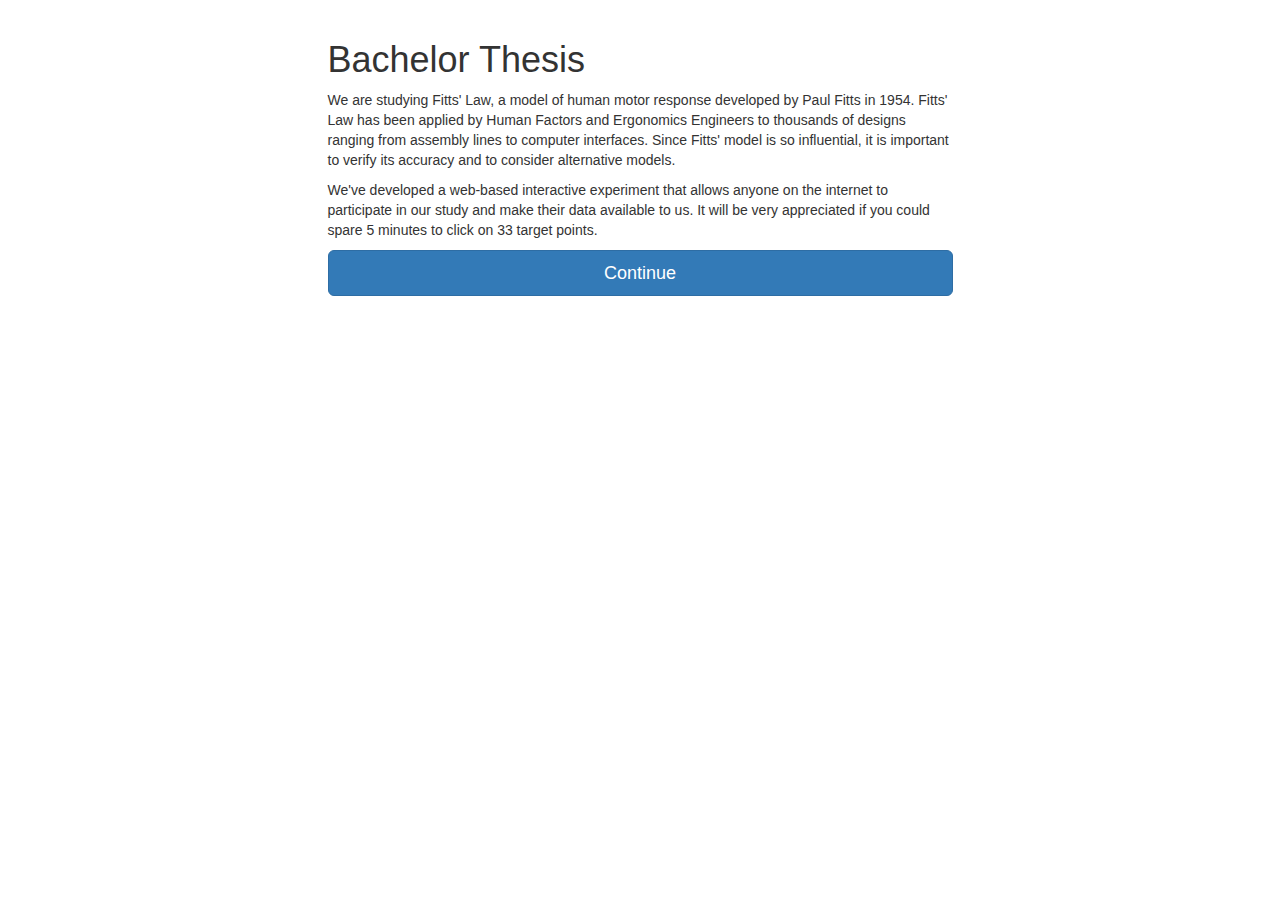
<file: index.html>
<!DOCTYPE html>
<html lang="en">
  <head>
    <meta charset="utf-8">
    <meta http-equiv="X-UA-Compatible" content="IE=edge">
    <meta name="viewport" content="width=device-width, initial-scale=1">
    <title>Bachelor Thesis</title>
	<link rel="icon" type="image/x-icon" href="favicon.ico">
    <link href="https://maxcdn.bootstrapcdn.com/bootstrap/3.3.4/css/bootstrap.min.css" rel="stylesheet">
    <link href="css/style.css" rel="stylesheet">

    <!--[if lt IE 9]>
      <script src="https://oss.maxcdn.com/html5shiv/3.7.2/html5shiv.min.js"></script>
      <script src="https://oss.maxcdn.com/respond/1.4.2/respond.min.js"></script>
    <![endif]-->
  </head>
  <body>
	<div class="row">
		<div class="col-md-6 col-md-offset-3">
			<h1>Bachelor Thesis</h1>
			<p>We are studying Fitts' Law, a model of human motor response developed by Paul Fitts in 1954. Fitts' Law has been applied by Human Factors and Ergonomics Engineers to thousands of designs ranging from assembly lines to computer interfaces. Since Fitts' model is so influential, it is important to verify its accuracy and to consider alternative models.</p>
			<p>We've developed a web-based interactive experiment that allows anyone on the internet to participate in our study and make their data available to us. It will be very appreciated if you could spare 5 minutes to click on 33 target points.</p>

			<button id="continue" class="btn btn-primary btn-lg btn-block" onclick="onContinue()">Continue</button>
		</div>
	</div>
    <script src="https://ajax.googleapis.com/ajax/libs/jquery/1.11.2/jquery.min.js"></script>
    <script src="https://maxcdn.bootstrapcdn.com/bootstrap/3.3.4/js/bootstrap.min.js"></script>
    <script type="text/javascript">
	    function onContinue() {
		    window.location.replace('consent.html');
	    }
      function isPhablet() {
        var check = false;
        (function(a){if(/(android|bb\d+|meego).+mobile|avantgo|bada\/|blackberry|blazer|compal|elaine|fennec|hiptop|iemobile|ip(hone|od)|iris|kindle|lge |maemo|midp|mmp|mobile.+firefox|netfront|opera m(ob|in)i|palm( os)?|phone|p(ixi|re)\/|plucker|pocket|psp|series(4|6)0|symbian|treo|up\.(browser|link)|vodafone|wap|windows ce|xda|xiino|android|ipad|playbook|silk/i.test(a)||/1207|6310|6590|3gso|4thp|50[1-6]i|770s|802s|a wa|abac|ac(er|oo|s\-)|ai(ko|rn)|al(av|ca|co)|amoi|an(ex|ny|yw)|aptu|ar(ch|go)|as(te|us)|attw|au(di|\-m|r |s )|avan|be(ck|ll|nq)|bi(lb|rd)|bl(ac|az)|br(e|v)w|bumb|bw\-(n|u)|c55\/|capi|ccwa|cdm\-|cell|chtm|cldc|cmd\-|co(mp|nd)|craw|da(it|ll|ng)|dbte|dc\-s|devi|dica|dmob|do(c|p)o|ds(12|\-d)|el(49|ai)|em(l2|ul)|er(ic|k0)|esl8|ez([4-7]0|os|wa|ze)|fetc|fly(\-|_)|g1 u|g560|gene|gf\-5|g\-mo|go(\.w|od)|gr(ad|un)|haie|hcit|hd\-(m|p|t)|hei\-|hi(pt|ta)|hp( i|ip)|hs\-c|ht(c(\-| |_|a|g|p|s|t)|tp)|hu(aw|tc)|i\-(20|go|ma)|i230|iac( |\-|\/)|ibro|idea|ig01|ikom|im1k|inno|ipaq|iris|ja(t|v)a|jbro|jemu|jigs|kddi|keji|kgt( |\/)|klon|kpt |kwc\-|kyo(c|k)|le(no|xi)|lg( g|\/(k|l|u)|50|54|\-[a-w])|libw|lynx|m1\-w|m3ga|m50\/|ma(te|ui|xo)|mc(01|21|ca)|m\-cr|me(rc|ri)|mi(o8|oa|ts)|mmef|mo(01|02|bi|de|do|t(\-| |o|v)|zz)|mt(50|p1|v )|mwbp|mywa|n10[0-2]|n20[2-3]|n30(0|2)|n50(0|2|5)|n7(0(0|1)|10)|ne((c|m)\-|on|tf|wf|wg|wt)|nok(6|i)|nzph|o2im|op(ti|wv)|oran|owg1|p800|pan(a|d|t)|pdxg|pg(13|\-([1-8]|c))|phil|pire|pl(ay|uc)|pn\-2|po(ck|rt|se)|prox|psio|pt\-g|qa\-a|qc(07|12|21|32|60|\-[2-7]|i\-)|qtek|r380|r600|raks|rim9|ro(ve|zo)|s55\/|sa(ge|ma|mm|ms|ny|va)|sc(01|h\-|oo|p\-)|sdk\/|se(c(\-|0|1)|47|mc|nd|ri)|sgh\-|shar|sie(\-|m)|sk\-0|sl(45|id)|sm(al|ar|b3|it|t5)|so(ft|ny)|sp(01|h\-|v\-|v )|sy(01|mb)|t2(18|50)|t6(00|10|18)|ta(gt|lk)|tcl\-|tdg\-|tel(i|m)|tim\-|t\-mo|to(pl|sh)|ts(70|m\-|m3|m5)|tx\-9|up(\.b|g1|si)|utst|v400|v750|veri|vi(rg|te)|vk(40|5[0-3]|\-v)|vm40|voda|vulc|vx(52|53|60|61|70|80|81|83|85|98)|w3c(\-| )|webc|whit|wi(g |nc|nw)|wmlb|wonu|x700|yas\-|your|zeto|zte\-/i.test(a.substr(0,4)))check = true})(navigator.userAgent||navigator.vendor||window.opera);
        return check;
      }
      $(function() {
        if (isPhablet()) {
          $('#continue').prop('disabled', true);
          $('#continue').html('Forsøget kan ikke udføres på mobil eller tablet');
        };
      });
    </script>
  </body>
</html>
</file>
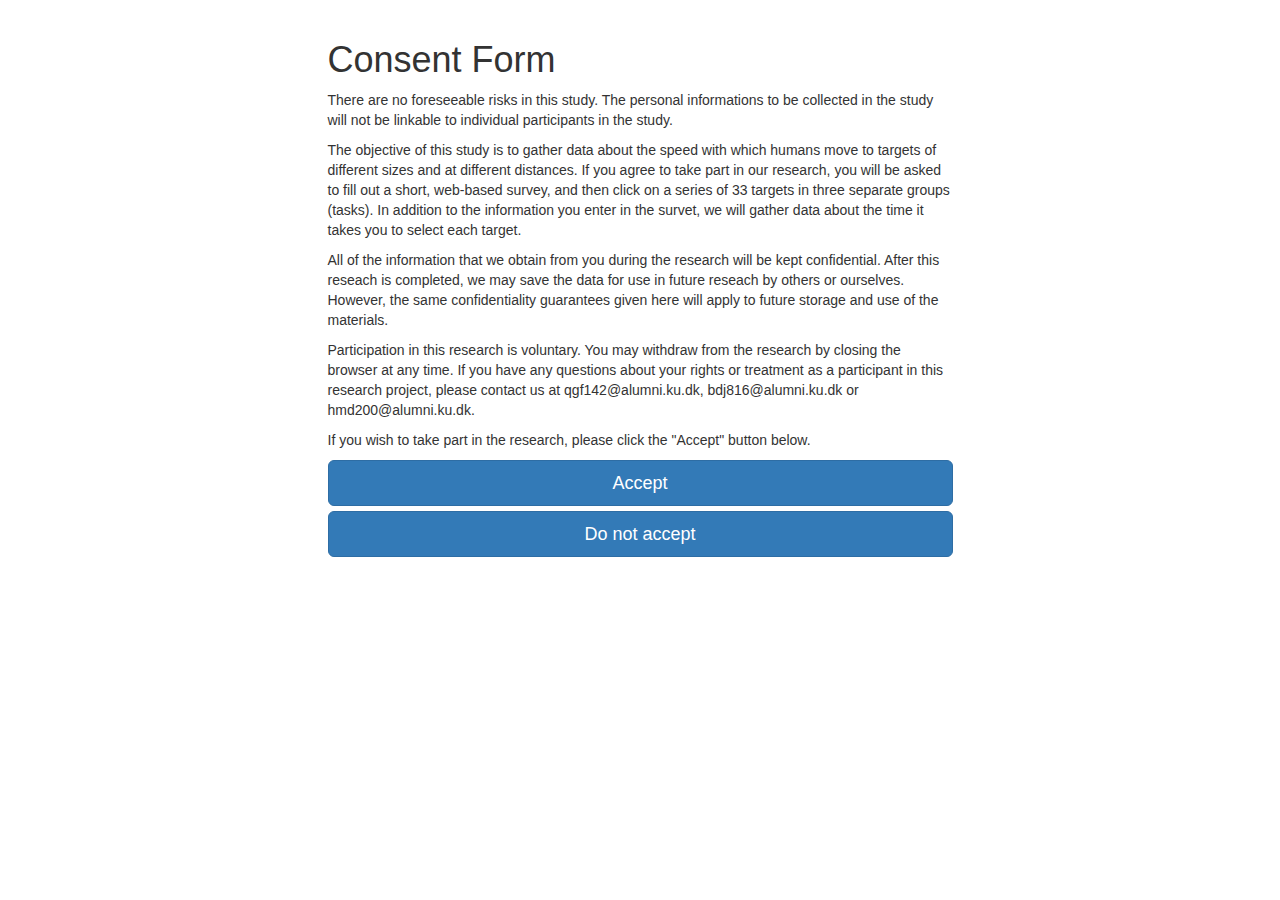
<file: consent.html>
<!DOCTYPE html>
<html lang="en">
  <head>
    <meta charset="utf-8">
    <meta http-equiv="X-UA-Compatible" content="IE=edge">
    <meta name="viewport" content="width=device-width, initial-scale=1">
    <title>Bachelor Thesis</title>
	<link rel="icon" type="image/x-icon" href="favicon.ico">
    <link href="https://maxcdn.bootstrapcdn.com/bootstrap/3.3.4/css/bootstrap.min.css" rel="stylesheet">
    <link href="css/style.css" rel="stylesheet">

    <!--[if lt IE 9]>
      <script src="https://oss.maxcdn.com/html5shiv/3.7.2/html5shiv.min.js"></script>
      <script src="https://oss.maxcdn.com/respond/1.4.2/respond.min.js"></script>
    <![endif]-->
  </head>
  <body>
	<div class="row">
		<div class="col-md-6 col-md-offset-3">
			<h1>Consent Form</h1>
			<p>There are no foreseeable risks in this study. The personal informations to be collected in the study will not be linkable to individual participants in the study.</p>
			<p>The objective of this study is to gather data about the speed with which humans move to targets of different sizes and at different distances. If you agree to take part in our research, you will be asked to fill out a short, web-based survey, and then click on a series of 33 targets in three separate groups (tasks). In addition to the information you enter in the survet, we will gather data about the time it takes you to select each target.</p>
			<p>All of the information that we obtain from you during the research will be kept confidential. After this reseach is completed, we may save the data for use in future reseach by others or ourselves. However, the same confidentiality guarantees given here will apply to future storage and use of the materials.</p>
			<p>Participation in this research is voluntary. You may withdraw from the research by closing the browser at any time. If you have any questions about your rights or treatment as a participant in this research project, please contact us at qgf142@alumni.ku.dk, bdj816@alumni.ku.dk or hmd200@alumni.ku.dk.</p>
			<p>If you wish to take part in the research, please click the "Accept" button below.</p>
			<button class="btn btn-primary btn-lg btn-block" onclick="onAccept()">Accept</button>
			<button class="btn btn-primary btn-lg btn-block" onclick="onReject()">Do not accept</button>
		</div>
	</div>
    <script src="https://ajax.googleapis.com/ajax/libs/jquery/1.11.2/jquery.min.js"></script>
    <script src="https://maxcdn.bootstrapcdn.com/bootstrap/3.3.4/js/bootstrap.min.js"></script>
    <script type="text/javascript">
	    function onAccept() {
		    window.location.replace('survey.html');
	    }
	    function onReject() {
		    window.location.replace('index.html');
	    }
    </script>
  </body>
</html>
</file>
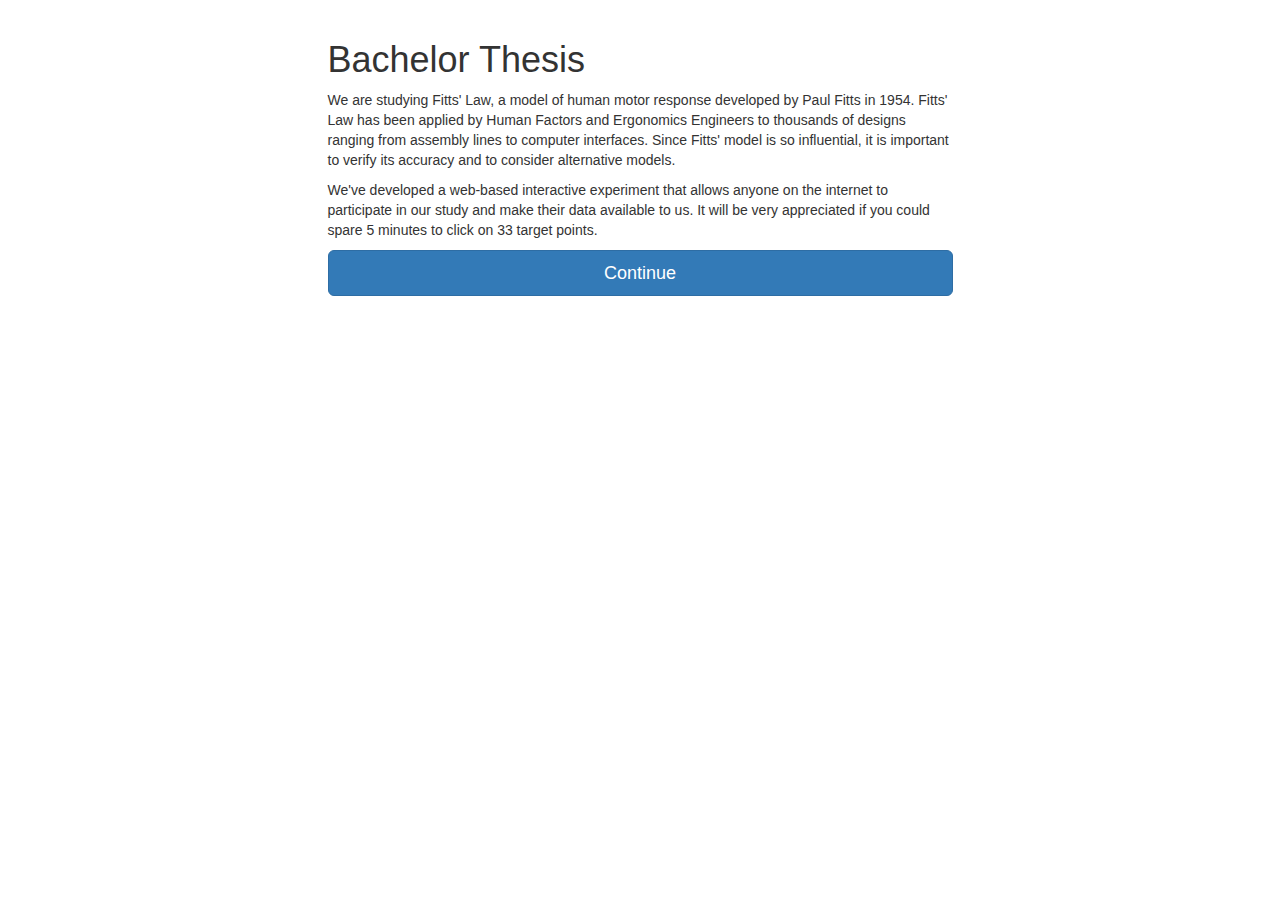
<file: navigating.html>
<!DOCTYPE html>
<html lang="en">
  <head>
    <meta charset="utf-8">
    <meta http-equiv="X-UA-Compatible" content="IE=edge">
    <meta name="viewport" content="width=device-width, initial-scale=1">
    <title>Bachelor Thesis</title>
	<link rel="icon" type="image/x-icon" href="favicon.ico">
    <link href="https://maxcdn.bootstrapcdn.com/bootstrap/3.3.4/css/bootstrap.min.css" rel="stylesheet">
    <link href="css/style.css" rel="stylesheet">

    <!--[if lt IE 9]>
      <script src="https://oss.maxcdn.com/html5shiv/3.7.2/html5shiv.min.js"></script>
      <script src="https://oss.maxcdn.com/respond/1.4.2/respond.min.js"></script>
    <![endif]-->
  </head>
  <body>
	<div class="row">
		<div id="frame" style="width: 1024px;">
			<canvas id="canvas"></canvas>
			<button id="next" onclick="onNext()" style="display: none" class="btn btn-primary btn-lg">Next</button>
		</div>
	</div>
	<div class="row">
		<div class="col-md-6 col-md-offset-3">
      <button id="continue" onclick="onContinue()" style="display: none" class="btn btn-primary btn-lg btn-block">Continue</button>
			
      <p>In this task we ask you to move your cursor through the tunnel on the screen. You start in the left side and finish in the right side. You are allowed to continue, if the mouse touch the sides of the tunnel or move outside the tunnel. You are not supposed to do the task fast, but rather with precision. We register the path of yout cursor and the time you spend on each task.</p>
		</div>
	</div>
    <script src="https://ajax.googleapis.com/ajax/libs/jquery/1.11.2/jquery.min.js"></script>
    <script src="https://maxcdn.bootstrapcdn.com/bootstrap/3.3.4/js/bootstrap.min.js"></script>
    <script src="js/paper.min.js"></script>
    <script src="js/navigating.js"></script>
  </body>
</html>
</file>
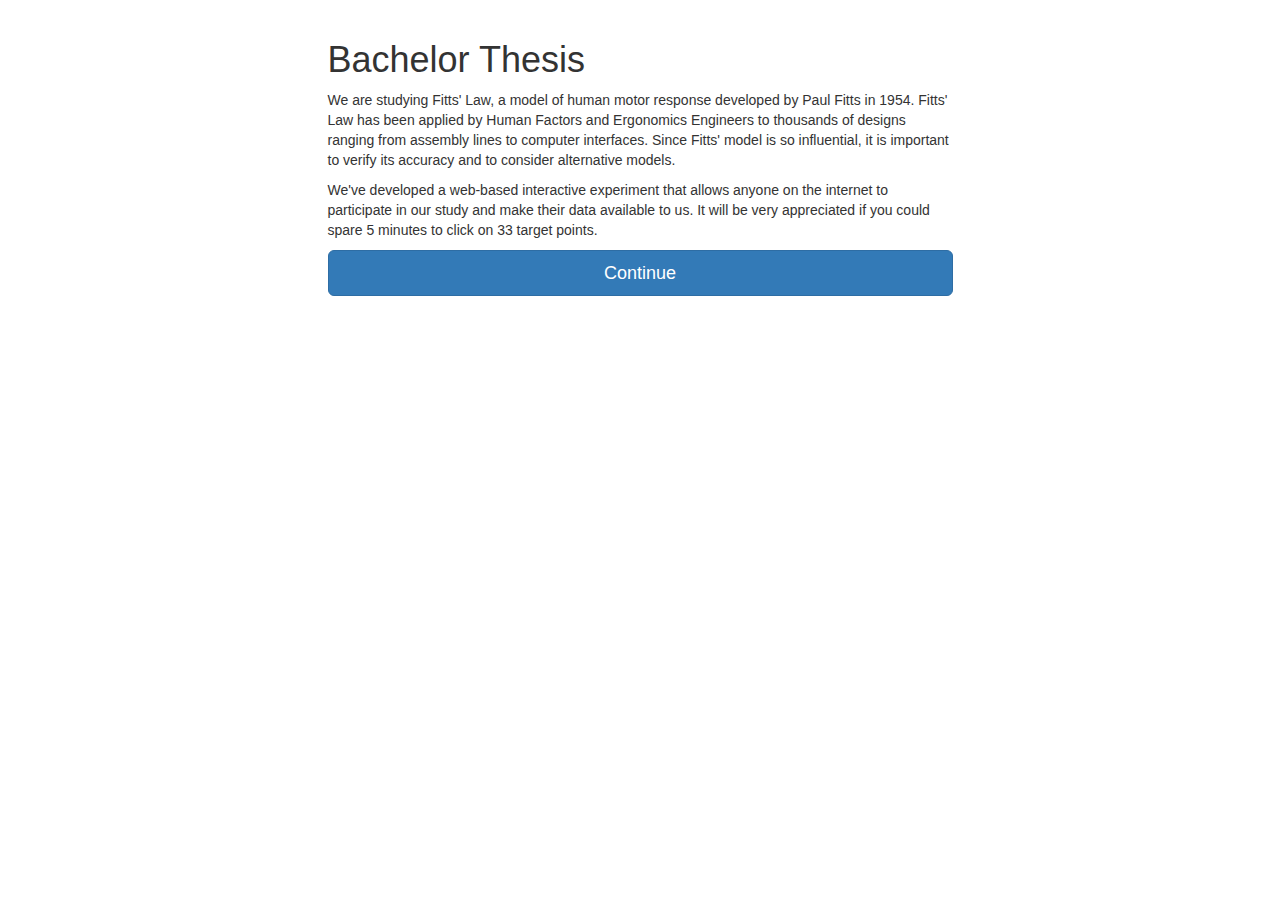
<file: pointing.html>
<!DOCTYPE html>
<html lang="en">
  <head>
    <meta charset="utf-8">
    <meta http-equiv="X-UA-Compatible" content="IE=edge">
    <meta name="viewport" content="width=device-width, initial-scale=1">
    <title>Bachelor Thesis</title>
	<link rel="icon" type="image/x-icon" href="favicon.ico">
    <link href="https://maxcdn.bootstrapcdn.com/bootstrap/3.3.4/css/bootstrap.min.css" rel="stylesheet">
    <link href="css/style.css" rel="stylesheet">

    <!--[if lt IE 9]>
      <script src="https://oss.maxcdn.com/html5shiv/3.7.2/html5shiv.min.js"></script>
      <script src="https://oss.maxcdn.com/respond/1.4.2/respond.min.js"></script>
    <![endif]-->
  </head>
  <body>
	<div class="row">
		<div id="frame">
			<canvas id="canvas"></canvas>
		</div>
	</div>
  <div class="row">
    <div class="col-md-6 col-md-offset-3">
      <button id="continue" onclick="onContinue()" style="display: none" class="btn btn-primary btn-lg btn-block">Continue</button>
      
      <p>In this task we ask you to click on the green circles with the cursor. You start the task by clicking the green circle in the center. A random circle will then appear and it is now your task to click on it. You are not supposed to complete the tasks fast, but rather with precision. We will register the cursors path to each circle and the time it took you to click on each circle.</p>
    </div>
  </div>
    <script src="https://ajax.googleapis.com/ajax/libs/jquery/1.11.2/jquery.min.js"></script>
    <script src="https://maxcdn.bootstrapcdn.com/bootstrap/3.3.4/js/bootstrap.min.js"></script>
    <script src="js/paper.min.js"></script>
    <script src="js/pointing.js"></script>
  </body>
</html>
</file>
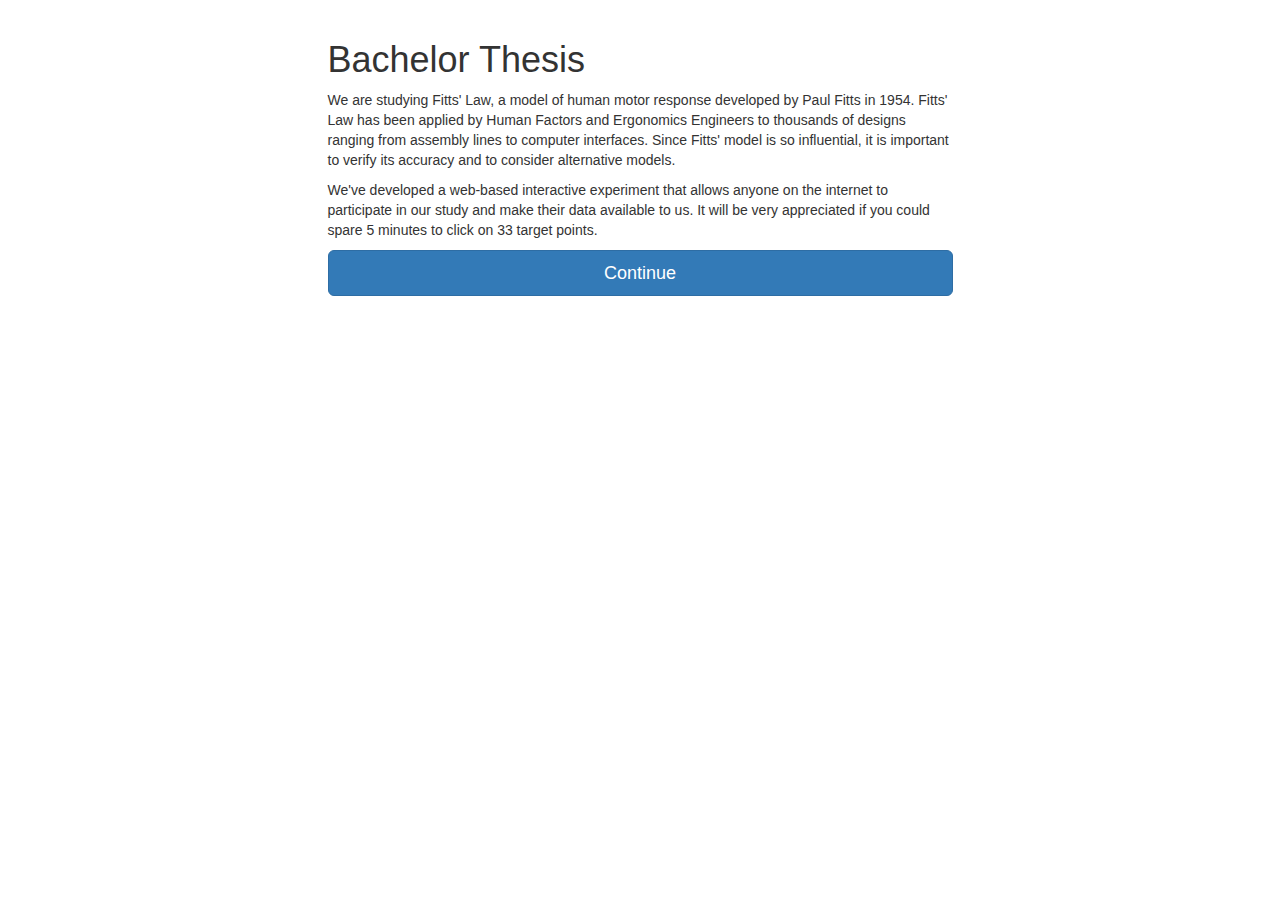
<file: results.html>
<!DOCTYPE html>
<html lang="en">
  <head>
    <meta charset="utf-8">
    <meta http-equiv="X-UA-Compatible" content="IE=edge">
    <meta name="viewport" content="width=device-width, initial-scale=1">
    <title>Bachelor Thesis</title>
	<link rel="icon" type="image/x-icon" href="favicon.ico">
    <link href="https://maxcdn.bootstrapcdn.com/bootstrap/3.3.4/css/bootstrap.min.css" rel="stylesheet">
    <link href="css/style.css" rel="stylesheet">

    <!--[if lt IE 9]>
      <script src="https://oss.maxcdn.com/html5shiv/3.7.2/html5shiv.min.js"></script>
      <script src="https://oss.maxcdn.com/respond/1.4.2/respond.min.js"></script>
    <![endif]-->
  </head>
  <body>
	<div class="row">
		<div class="col-md-6 col-md-offset-3">
      <p id="outtro">Thank you for your participation in our project. As the data collection phase of our project is done, your data will not be send to our servers.</p>
      <p id="spin"></p>
		</div>
	</div>
    <script src="https://ajax.googleapis.com/ajax/libs/jquery/1.11.2/jquery.min.js"></script>
    <script src="https://maxcdn.bootstrapcdn.com/bootstrap/3.3.4/js/bootstrap.min.js"></script>
    <script type="text/javascript">
	    
	    // Fetch the data stored in the local session, or redirect to index if none is found
	    if (typeof sessionStorage.data === "undefined") { $(location).attr('href', 'index.html') }
		  else { var data = JSON.parse(sessionStorage.data) }
		
    </script>
  </body>
</html>
</file>
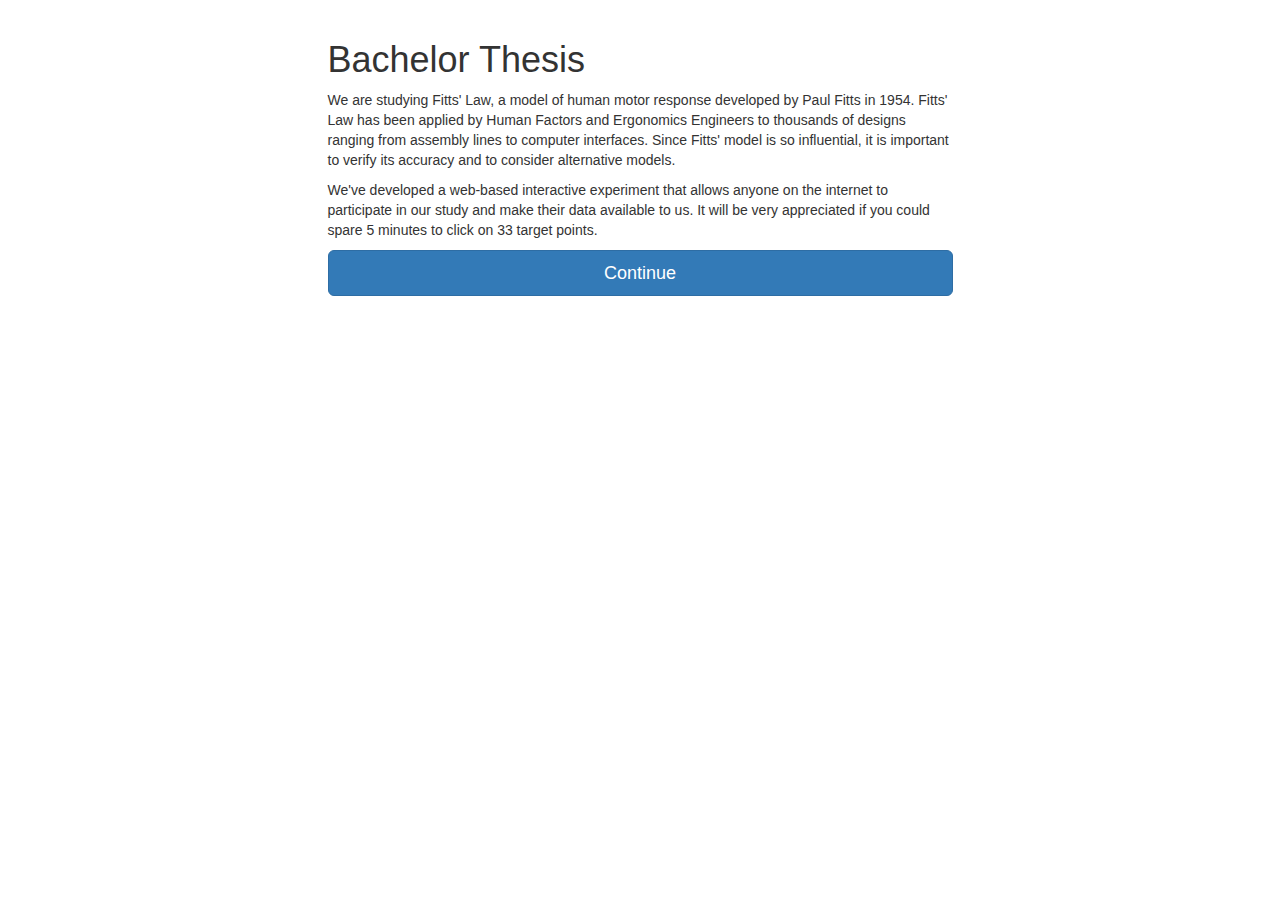
<file: spiral.html>
<!DOCTYPE html>
<html lang="en">
  <head>
    <meta charset="utf-8">
    <meta http-equiv="X-UA-Compatible" content="IE=edge">
    <meta name="viewport" content="width=device-width, initial-scale=1">
    <title>Bachelor Thesis</title>
	<link rel="icon" type="image/x-icon" href="favicon.ico">
    <link href="https://maxcdn.bootstrapcdn.com/bootstrap/3.3.4/css/bootstrap.min.css" rel="stylesheet">
    <link href="css/style.css" rel="stylesheet">

    <!--[if lt IE 9]>
      <script src="https://oss.maxcdn.com/html5shiv/3.7.2/html5shiv.min.js"></script>
      <script src="https://oss.maxcdn.com/respond/1.4.2/respond.min.js"></script>
    <![endif]-->
  </head>
  <body>
	<div class="row">
		<div id="frame" style="width: 1024px;">
			<canvas id="canvas"></canvas>
			<button id="next" onclick="onNext()" style="display: none" class="btn btn-primary btn-lg">Next</button>
		</div>
	</div>
	<div class="row">
		<div class="col-md-6 col-md-offset-3">
      <button id="continue" onclick="onContinue()" style="display: none" class="btn btn-primary btn-lg btn-block">Continue</button>
      
      <p>In this task we ask you to move your cursor through the spiral. You start at the opening of the spiral and end at the center. you are allowed to continue if you touch the spirals sides. You are not supposed to do this task fast, but precise. We will register your cursors path and the time you spend on each task.</p>
		</div>
	</div>
    <script src="https://ajax.googleapis.com/ajax/libs/jquery/1.11.2/jquery.min.js"></script>
    <script src="https://maxcdn.bootstrapcdn.com/bootstrap/3.3.4/js/bootstrap.min.js"></script>
    <script src="js/paper.min.js"></script>
    <script src="js/spiral.js"></script>
  </body>
</html>
</file>
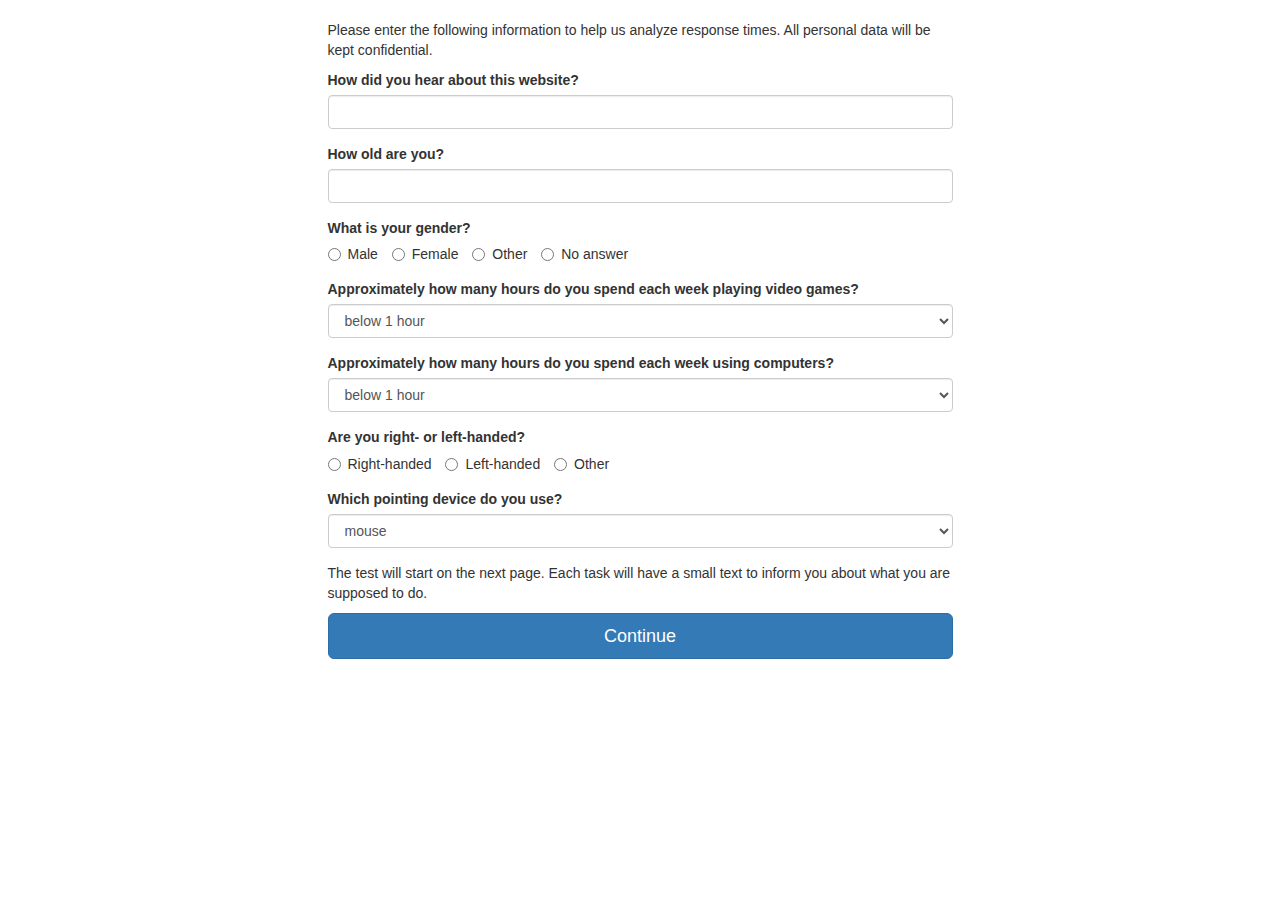
<file: survey.html>
<!DOCTYPE html>
<html lang="en">
  <head>
    <meta charset="utf-8">
    <meta http-equiv="X-UA-Compatible" content="IE=edge">
    <meta name="viewport" content="width=device-width, initial-scale=1">
    <title>Bachelor Thesis</title>
	<link rel="icon" type="image/x-icon" href="favicon.ico">
    <link href="https://maxcdn.bootstrapcdn.com/bootstrap/3.3.4/css/bootstrap.min.css" rel="stylesheet">
    <link href="css/style.css" rel="stylesheet">

    <!--[if lt IE 9]>
      <script src="https://oss.maxcdn.com/html5shiv/3.7.2/html5shiv.min.js"></script>
      <script src="https://oss.maxcdn.com/respond/1.4.2/respond.min.js"></script>
    <![endif]-->
  </head>
  <body>
	<div class="row">
		<div class="col-md-6 col-md-offset-3">
			<p>Please enter the following information to help us analyze response times. All personal data will be kept confidential.</p>
			<form id="form">
				<div class="form-group">
					<label for="reference">How did you hear about this website?</label>
					<input type="text" class="form-control" name="reference">
				</div>
				<div class="form-group">
					<label for="age">How old are you?</label>
					<input type="number" class="form-control" name="age">
				</div>
				<div class="form-group">
					<label for="">What is your gender?</label><br/>
					<label class="radio-inline">
						<input type="radio" name="gender" value="male"> Male
					</label>
					<label class="radio-inline">
						<input type="radio" name="gender" value="female"> Female
					</label>
					<label class="radio-inline">
						<input type="radio" name="gender" value="other"> Other
					</label>
					<label class="radio-inline">
						<input type="radio" name="gender" value="na"> No answer
					</label>
				</div>
				<div class="form-group">
					<label for="videogames">Approximately how many hours do you spend each week playing video games?</label>
					<select name="videogames" class="form-control">
						<option>below 1 hour</option>
						<option>1 - 5 hours</option>
						<option>5 - 15 hours</option>
						<option>15 - 40 hours</option>
						<option>over 40 hours</option>
					</select>
				</div>
				<div class="form-group">
					<label for="computers">Approximately how many hours do you spend each week using computers?</label>
					<select name="computers" class="form-control">
						<option>below 1 hour</option>
						<option>1 - 5 hours</option>
						<option>5 - 15 hours</option>
						<option>15 - 40 hours</option>
						<option>above 40 hours</option>
					</select>
				</div>
				<div class="form-group">
					<label for="hand">Are you right- or left-handed?</label><br/>
					<label class="radio-inline">
						<input type="radio" name="hand" value="right"> Right-handed
					</label>
					<label class="radio-inline">
						<input type="radio" name="hand" value="left"> Left-handed
					</label>
					<label class="radio-inline">
						<input type="radio" name="hand" value="other"> Other
					</label>
				</div>
				<div class="form-group">
					<label for="device">Which pointing device do you use?</label>
					<select name="device" class="form-control">
						<option>mouse</option>
						<option>touchpad</option>
						<option>other</option>
					</select>
				</div>
			</form>
			<p>The test will start on the next page. Each task will have a small text to inform you about what you are supposed to do.</p>
			<button class="btn btn-primary btn-lg btn-block" onclick="onContinue()">Continue</button>
		</div>
	</div>
    <script src="https://ajax.googleapis.com/ajax/libs/jquery/1.11.2/jquery.min.js"></script>
    <script src="https://maxcdn.bootstrapcdn.com/bootstrap/3.3.4/js/bootstrap.min.js"></script>
    <script type="text/javascript">
	    sessionStorage.data = null;
		var data = {};

		function onContinue() {
			data.person = {
				reference: $('input[name="reference"]').val(),
				age: $('input[name="age"]').val(),
				gender: $('input[name="gender"]:checked').val(),
				videogames: $('select[name="videogames"]').val(),
				computers: $('select[name="computers"]').val(),
				hand: $('input[name="hand"]:checked').val(),
				device: $('select[name="device"]').val(),
        browser: navigator.userAgent
			};
			sessionStorage.data = JSON.stringify(data);
			window.location.replace('navigating.html');
		}
    </script>
  </body>
</html>
</file>
<file: css/style.css>
body {
	margin: 0;
	padding: 0;
	margin-top: 20px;
}

.row {
	margin-top: 10px;
}

#frame {
	margin-left: auto;
	margin-right: auto;
	width: 512px;
	height: 512px;
	position: relative;
}

#canvas {
	width: 100%;
	height: 100%;
	border: 1px solid gray;
}

#next {
	position: absolute;
	width: 10%;
	top: 60%;
	left: 45%;
}
</file>
